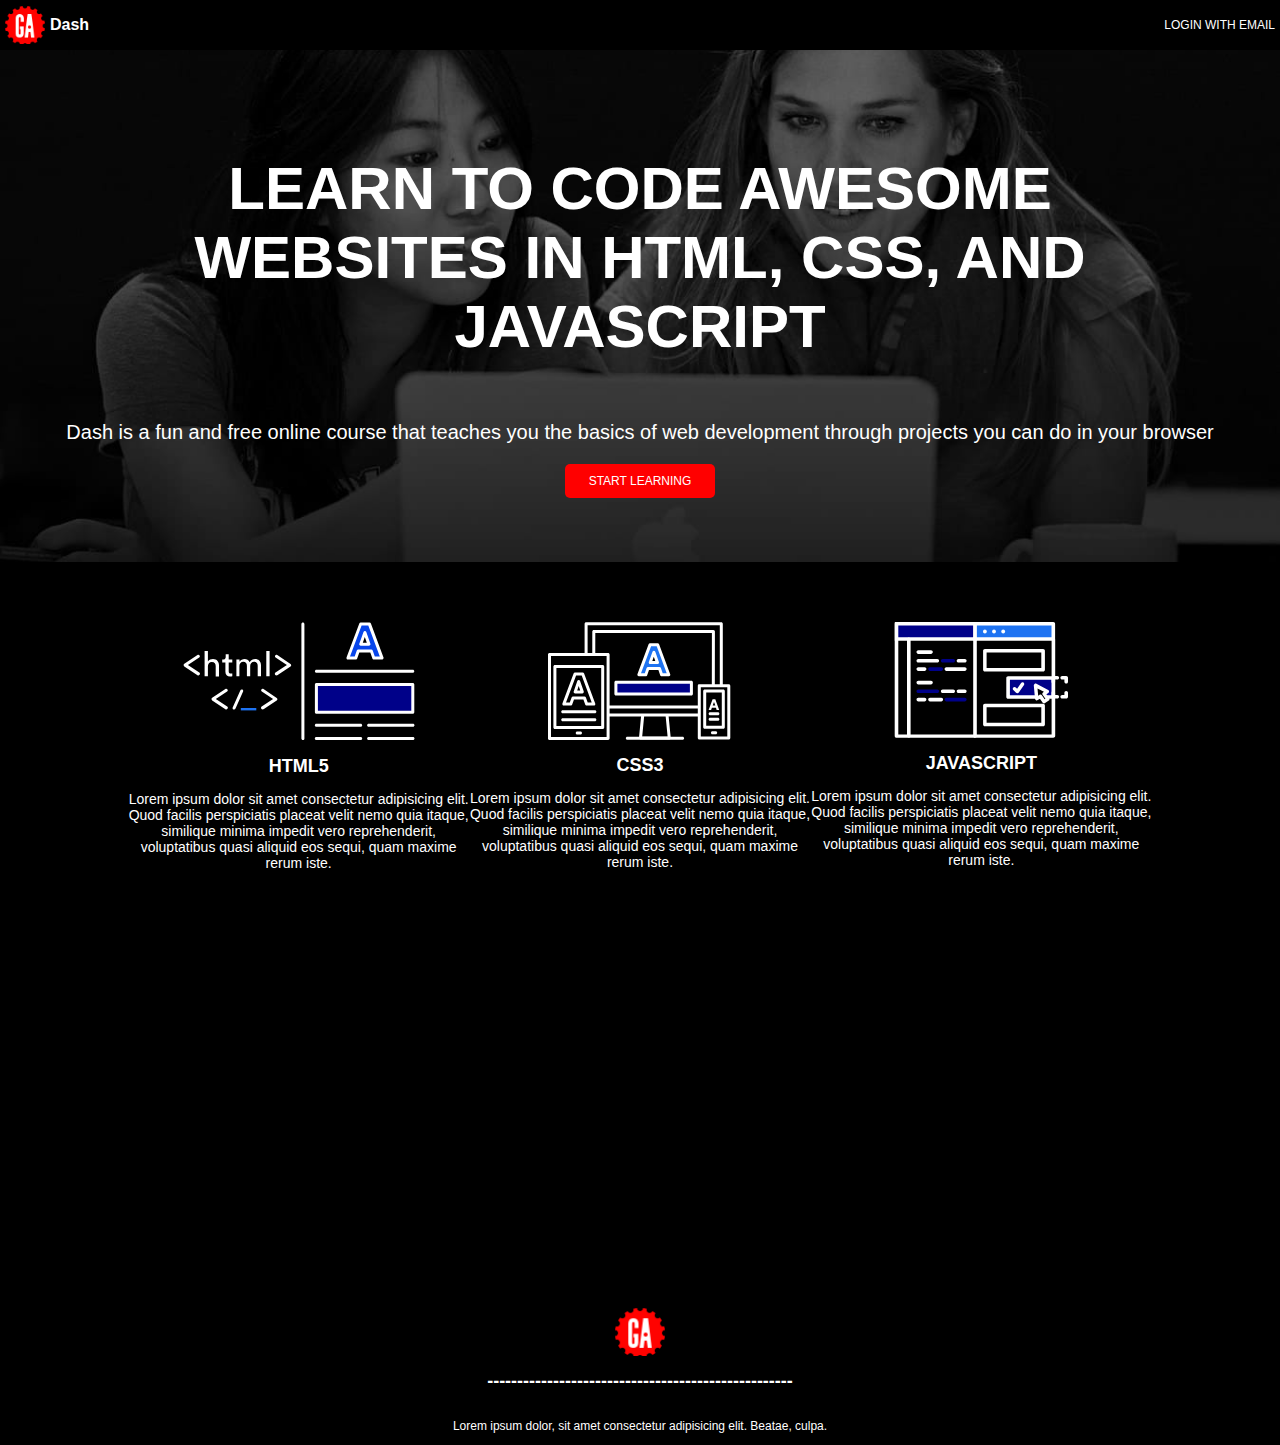
<file: index.html>
<!DOCTYPE html>
<html lang="en">

<head>
    <meta charset="UTF-8">
    <meta name="viewport" content="width=device-width, initial-scale=1.0">
    <link rel="stylesheet" href="./css/main.css">
    <title>Document</title>
</head>

<body>
    <div class="container">
        <header class="header">
            <img src="./images/Dash_logo.png" alt="logo">
            <h3>Dash</h3>
            <a href="login.html">LOGIN WITH EMAIL</a>
        </header>
        <aside class="banner">
            <h1>LEARN TO CODE AWESOME WEBSITES IN HTML, CSS, AND JAVASCRIPT</h1>
            <p>Dash is a fun and free online course that teaches you the basics of web development through projects you
                can
                do in your browser</p>
            <a href="/create.html" class="button">START LEARNING</a>
        </aside>
        <section class="content">
            <div>
                <img src="./images/HTML_logo.svg" alt="pic">
                <h1>HTML5</h1>
                <p>Lorem ipsum dolor sit amet consectetur adipisicing elit. Quod facilis perspiciatis placeat velit nemo
                    quia itaque, similique minima impedit vero reprehenderit, voluptatibus quasi aliquid eos sequi, quam
                    maxime rerum iste.</p>
            </div>
            <div>
                <img src="./images/Css_logo.svg" alt="pic">
                <h1>CSS3</h1>
                <p>Lorem ipsum dolor sit amet consectetur adipisicing elit. Quod facilis perspiciatis placeat velit nemo
                    quia itaque, similique minima impedit vero reprehenderit, voluptatibus quasi aliquid eos sequi, quam
                    maxime rerum iste.</p>
            </div>
            <div>
                <img src="./images/JS_logo.svg" alt="pic">
                <h1>JAVASCRIPT</h1>
                <p>Lorem ipsum dolor sit amet consectetur adipisicing elit. Quod facilis perspiciatis placeat velit nemo
                    quia itaque, similique minima impedit vero reprehenderit, voluptatibus quasi aliquid eos sequi, quam
                    maxime rerum iste.</p>
            </div>
        </section>
        <section class="video">
            <iframe width="873" height="491" src="https://www.youtube.com/embed/w2tcMPCcnt8"
                title="Learn to Code for Free with General Assembly&#39;s Dash" frameborder="0"
                allow="accelerometer; autoplay; clipboard-write; encrypted-media; gyroscope; picture-in-picture; web-share"
                allowfullscreen></iframe>
        </section>
        <footer class="footer">
            <img src="./images/Dash_logo.png" alt="logo-footer">
            <h2>---------------------------------------------------</h2>
            <p>Lorem ipsum dolor, sit amet consectetur adipisicing elit. Beatae, culpa.</p>
        </footer>
    </div>
</body>

</html>
</file>
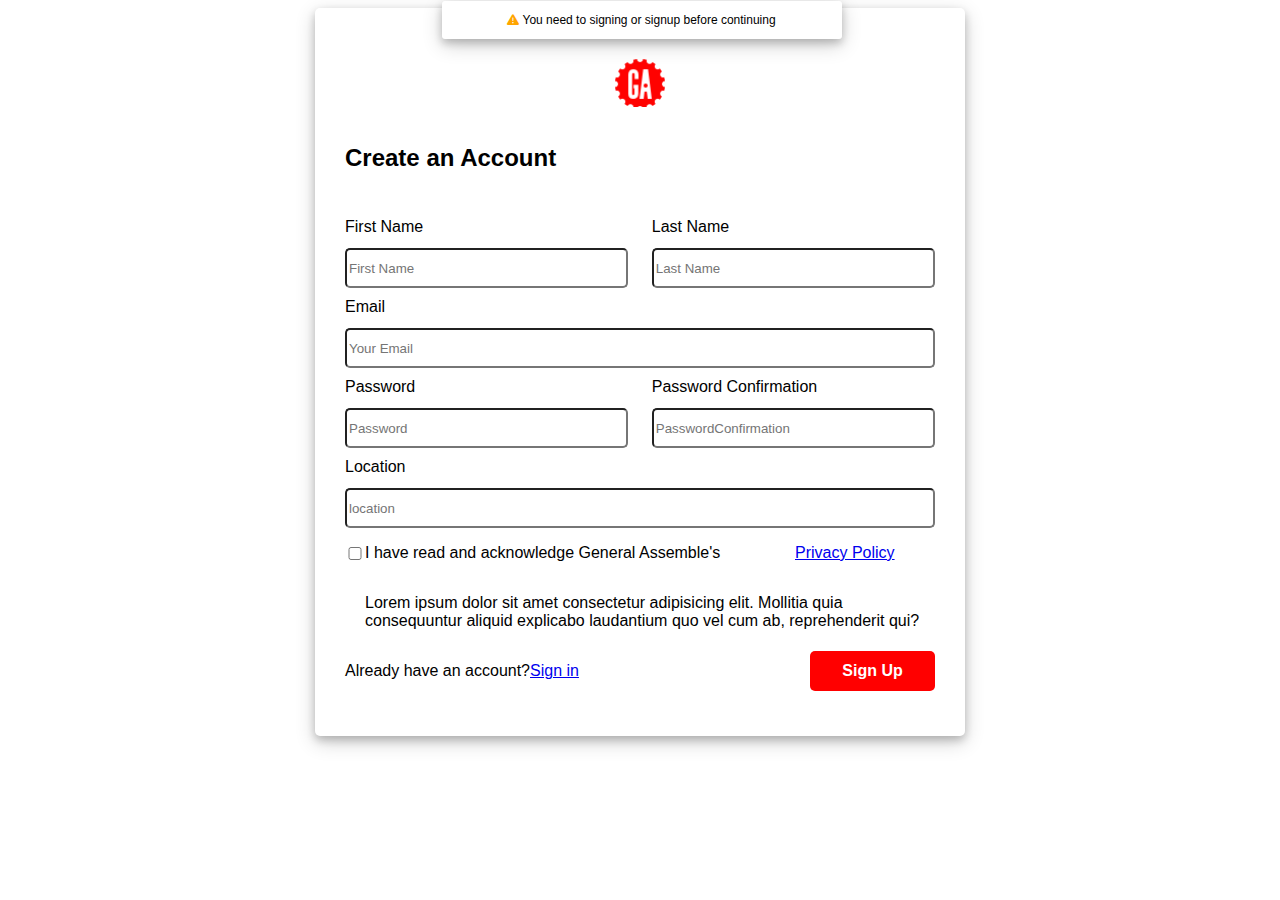
<file: create.html>
<!DOCTYPE html>
<html lang="en">

<head>
    <meta charset="UTF-8">
    <meta name="viewport" content="width=device-width, initial-scale=1.0">
    <link rel="stylesheet" href="/css/create.css">
    <link rel="stylesheet" href="./css/fontawesome-free-6.4.0-web/css/all.css">
    <title>Document</title>
</head>

<body>
    <div class="container">
        <header class="header">
            <div class="warning">
                <p><i class="fa-solid fa-triangle-exclamation" style="color: orange;"></i> You need to signing or signup before continuing</p>
            </div>
            <img src="/images/Dash_logo.png" alt="logo">
            <h1>Create an Account</h1>
        </header>
        <section class="name">
            <label for="FirstName">First Name</label>
            <input type="text" placeholder="First Name" id="FirstName">
            <label for="LastName">Last Name</label>
            <input type="text" placeholder="Last Name" id="LastName">
        </section>
        <section class="email">
            <label for="Email">Email</label>
            <input type="text" placeholder="Your Email" id="Email">
        </section>
        <section class="password">
            <label for="Password">Password</label>
            <input type="text" placeholder="Password" id="Password">
            <label for="PasswordConfirmation">Password Confirmation</label>
            <input type="text" placeholder="PasswordConfirmation" id="PasswordConfirmation">
        </section>
        <section class="location">
            <label for="Location">Location</label>
            <input type="text" placeholder="location">
        </section>
        <section class="checkbox">
            <input type="checkbox">
            <p>I have read and acknowledge General Assemble's <a href="#">Privacy Policy</a></p>
        </section>
        <p class="content">Lorem ipsum dolor sit amet consectetur adipisicing elit. Mollitia quia consequuntur aliquid
            explicabo
            laudantium quo vel cum ab, reprehenderit qui?</p>
        <section class="footer">
            <p>Already have an account?<a href="#">Sign in</a></p>
            <button id="sign-up">Sign Up</a>
        </section>
    </div>
</body>

</html>
</file>
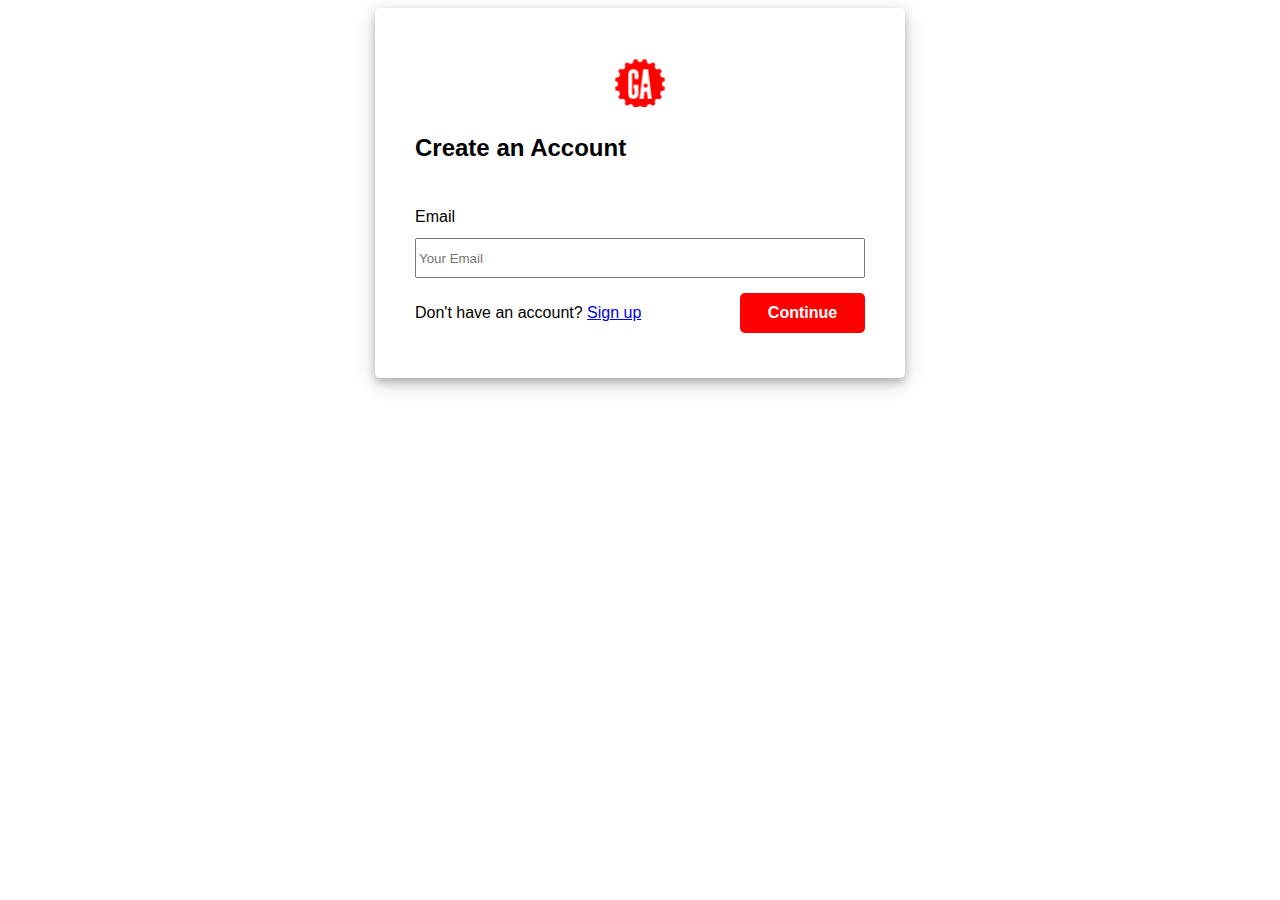
<file: login.html>
<!DOCTYPE html>
<html>

<head>
    <title>Contact Form Layout</title>
    <link rel="stylesheet" href="./css/login.css">
</head>

<body>
    <div class="container">
        <header class="header">
            <img src="/images/Dash_logo.png" alt="logo">
            <h1>Create an Account</h1>
        </header>
        <section class="email">
            <label for="Email">Email</label>
            <input type="text" placeholder="Your Email" id="Email">
        </section>

        <section class="footer">
            <p>Don't have an account? <a href="create.html">Sign up</a></p>
            <button id="sign-up">Continue</a>
        </section>
    </div>
</body>

</html>
</file>
<file: css/create.css>
/* .center-screen {
    display: flex;
    flex-direction: column;
    justify-content: center;
    align-items: center;
    min-height: 100vh;
} */

* {
    box-sizing: border-box;
}

.container {
    /* max-width: 1024px; */
    margin: 0 auto;
    font: 1.2em Helvetica, arial, sans-serif;
}

.header {
    grid-area: header;
}

.name {
    grid-area: name;
}

.email {
    grid-area: email;
}

.password {
    grid-area: password;
}

.location {
    grid-area: location;
}

.checkbox {
    grid-area: checkbox;
}

.content {
    grid-area: content;
}

.footer {
    grid-area: footer;
}

.container {
    width: 650px;
    padding:50px 30px;
    display: grid;
    gap: 10px;
    grid-template-areas:
        "header"
        "name"
        "email"
        "password"
        "location"
        "checkbox"
        "content"
        "footer";
    border-radius: 5px;
    box-shadow: 0 4px 8px 0 rgba(0, 0, 0, 0.2), 0 6px 20px 0 rgba(0, 0, 0, 0.19);
    font-size: 16px;
    position: relative;
}

.container input {
    border-radius: 5px;
}

.header {
    display: grid;
    grid-template-columns: 100%;
    grid-template-rows: 50px 100px;
    align-items: center;
}

.header h1 {
    font-size: 24px;
}

.header img {
    width: 50px;
    justify-self: center;
}

.name {
    display: grid;
    grid-template-columns: 48% 4% 48%;
    grid-template-rows: 30px 40px;
}

.name label:nth-child(1) {
    display: grid;
    grid-row: 1;
    grid-column: 1/2;
}

.name label:nth-of-type(2) {
    display: grid;
    grid-row: 1;
    grid-column: 3/4;
}

.name input:nth-of-type(1) {
    display: grid;
    grid-row: 2;
    grid-column: 1/2;
}

.name input:nth-of-type(2) {
    display: grid;
    grid-row: 2;
    grid-column: 3/4;
}

.email {
    display: grid;
    grid-template-columns: auto;
    grid-template-rows: 30px 40px;
}

.password {
    display: grid;
    grid-template-columns: 48% 4% 48%;
    grid-template-rows: 30px 40px;
}

.password label:nth-child(1) {
    display: grid;
    grid-row: 1;
    grid-column: 1/2;
}

.password label:nth-of-type(2) {
    display: grid;
    grid-row: 1;
    grid-column: 3/4;
}

.password input:nth-of-type(1) {
    display: grid;
    grid-row: 2;
    grid-column: 1/2;
}

.password input:nth-of-type(2) {
    display: grid;
    grid-row: 2;
    grid-column: 3/4;
}

.location {
    display: grid;
    grid-template-columns: auto;
    grid-template-rows: 30px 40px;
}

.checkbox {
    display: grid;
    grid-template-columns: 20px auto;
    grid-template-rows: 30px;
    align-items: center;
    margin-right: 0px;
}

.checkbox input {
    margin: 0px;
}

.checkbox p {
    display: grid;
    grid-template-columns: 430px auto;
    grid-template-rows: auto;
    grid-row: 1/2;
    grid-column: 2/3;
}

.content {
    padding-left: 20px;
}

.footer {
    display: grid;
    grid-template-columns: auto 125px;
    grid-template-rows: 30px;
    align-items: center;
}


.footer button {
    background-color: red;
    color: white;
    font-weight: bold;
    border-radius: 5px;
    border: none;
    font-size: 16px;
    height: 40px;

}

.warning{
    text-align: center;
    width: 400px;
    border-radius: 3px;
    box-shadow: 0 4px 8px 0 rgba(0, 0, 0, 0.2), 0 6px 20px 0 rgba(0, 0, 0, 0.19);
    font-size: 12px;
    position: absolute;
    top: -1%;
    right: 19%;
    background-color: white;
}
</file>
<file: css/login.css>
.header {
    display: grid;
    grid-template-columns: 100%;
    grid-template-rows: 50px 80px;
    align-items: center;
}

.header h1 {
    font-size: 24px;
}

.header img {
    width: 50px;
    justify-self: center;
}

.email {
    grid-area: email;
}

.footer {
    grid-area: footer;
}

.container {   
    margin: 0 auto;
    font: 1.2em Helvetica, arial, sans-serif;
    width: 450px;
    padding: 50px 40px;
    display: grid;
    gap: 20px;
    grid-template-areas:
        "header"
        "email"
        "footer";
    border-radius: 5px;
    box-shadow: 0 4px 8px 0 rgba(0, 0, 0, 0.2), 0 6px 20px 0 rgba(0, 0, 0, 0.19);
    font-size: 16px;
    position: relative;
}

.email {
    display: grid;
    grid-template-columns: auto;
    grid-template-rows: 30px 40px;
}

.footer {
    display: grid;
    grid-template-columns: auto 125px;
    grid-template-rows: 30px;
    align-items: center;
}


.footer button {
    background-color: red;
    color: white;
    font-weight: bold;
    border-radius: 5px;
    border: none;
    font-size: 16px;
    height: 40px;

}
</file>
<file: css/main.css>
@import url(./normalize.css);
@import url(./style.css);
</file>
